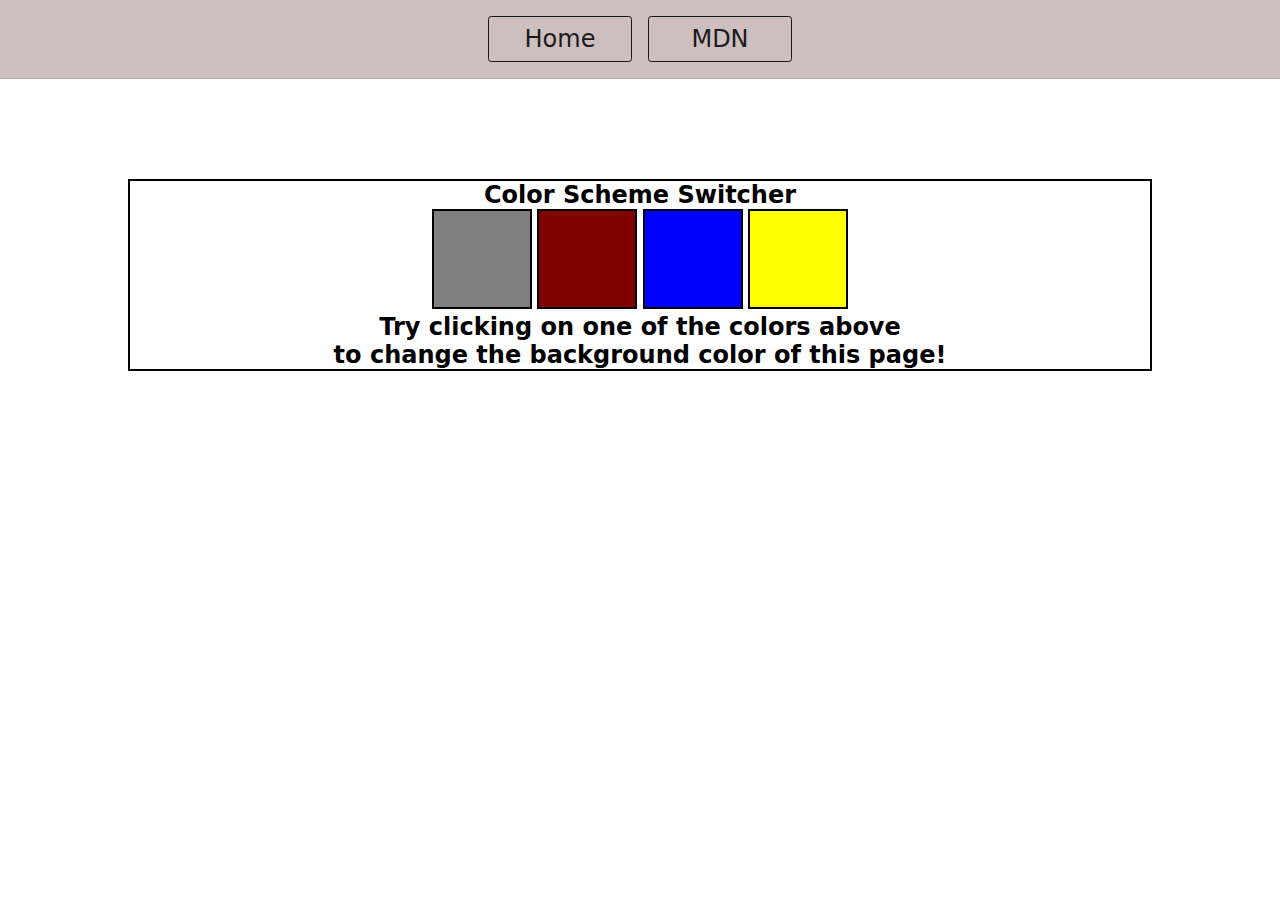
<file: 1-ColorChanger.html/index.html>
<!DOCTYPE html>
<html lang="en">
  <head>
    <meta charset="UTF-8" />
    <meta name="viewport" content="width=device-width, initial-scale=1.0" />
    <meta http-equiv="X-UA-Compatible" content="ie=edge" />
    <link rel="stylesheet" href="style.css" />
    <link rel="stylesheet" href="../styles.css" />
    <title>JavaScript Background Color Switcher</title>
  </head>
  <body>
    <nav>
      <a href="/">Home</a>
      <a target="_blank" href="https://developer.mozilla.org/en-US/docs/Web"
        >MDN</a
      >
    </nav>
    <div class="canvas">
      <h1>Color Scheme Switcher</h1>
      <span class="button" id="grey"></span>
      <span class="button" id="maroon"></span>
      <span class="button" id="blue"></span>
      <span class="button" id="yellow"></span>
      <h2>
        Try clicking on one of the colors above
        <span>to change the background color of this page!</span>
      </h2>
    </div>
    <script src="script.js"></script>
  </body>
</html>
</file>
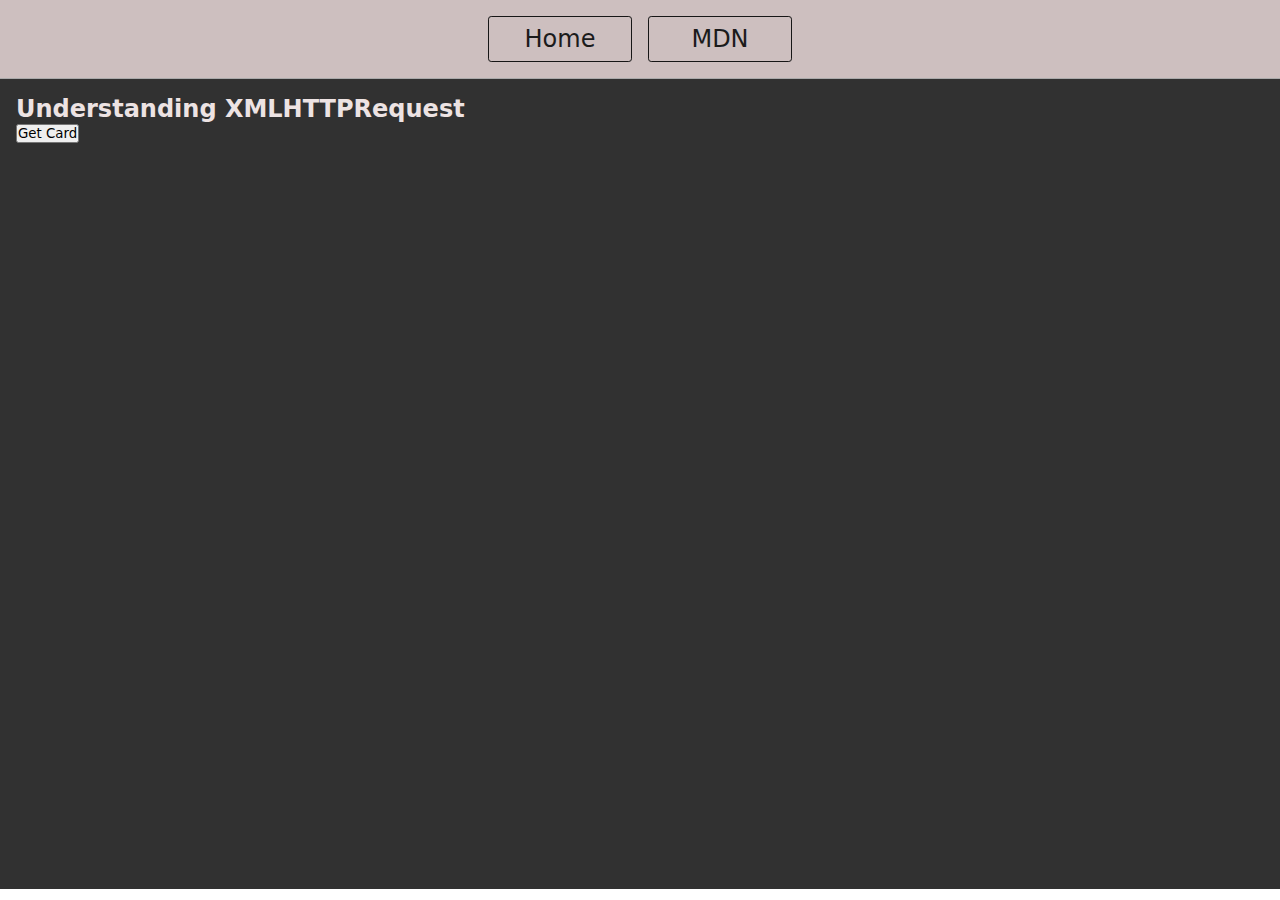
<file: 10-XMLHttpRequest/index.html>
<!DOCTYPE html>
<html lang="en">
  <head>
    <meta charset="UTF-8" />
    <meta name="viewport" content="width=device-width, initial-scale=1.0" />
    <title>XMLHTTPRequest</title>
    <link rel="stylesheet" href="../styles.css" />
    <link rel="stylesheet" href="style.css" />
  </head>
  <body>
    <nav>
      <a href="/">Home</a>
      <a target="_blank" href="https://developer.mozilla.org/en-US/docs/Web"
        >MDN</a
      >
    </nav>
    <main>
      <h1>Understanding XMLHTTPRequest</h1>
      <div id="card">
        <button id="clickme">Get Card</button>
      </div>
    </main>
    <script src="script.js"></script>
  </body>
</html>
</file>
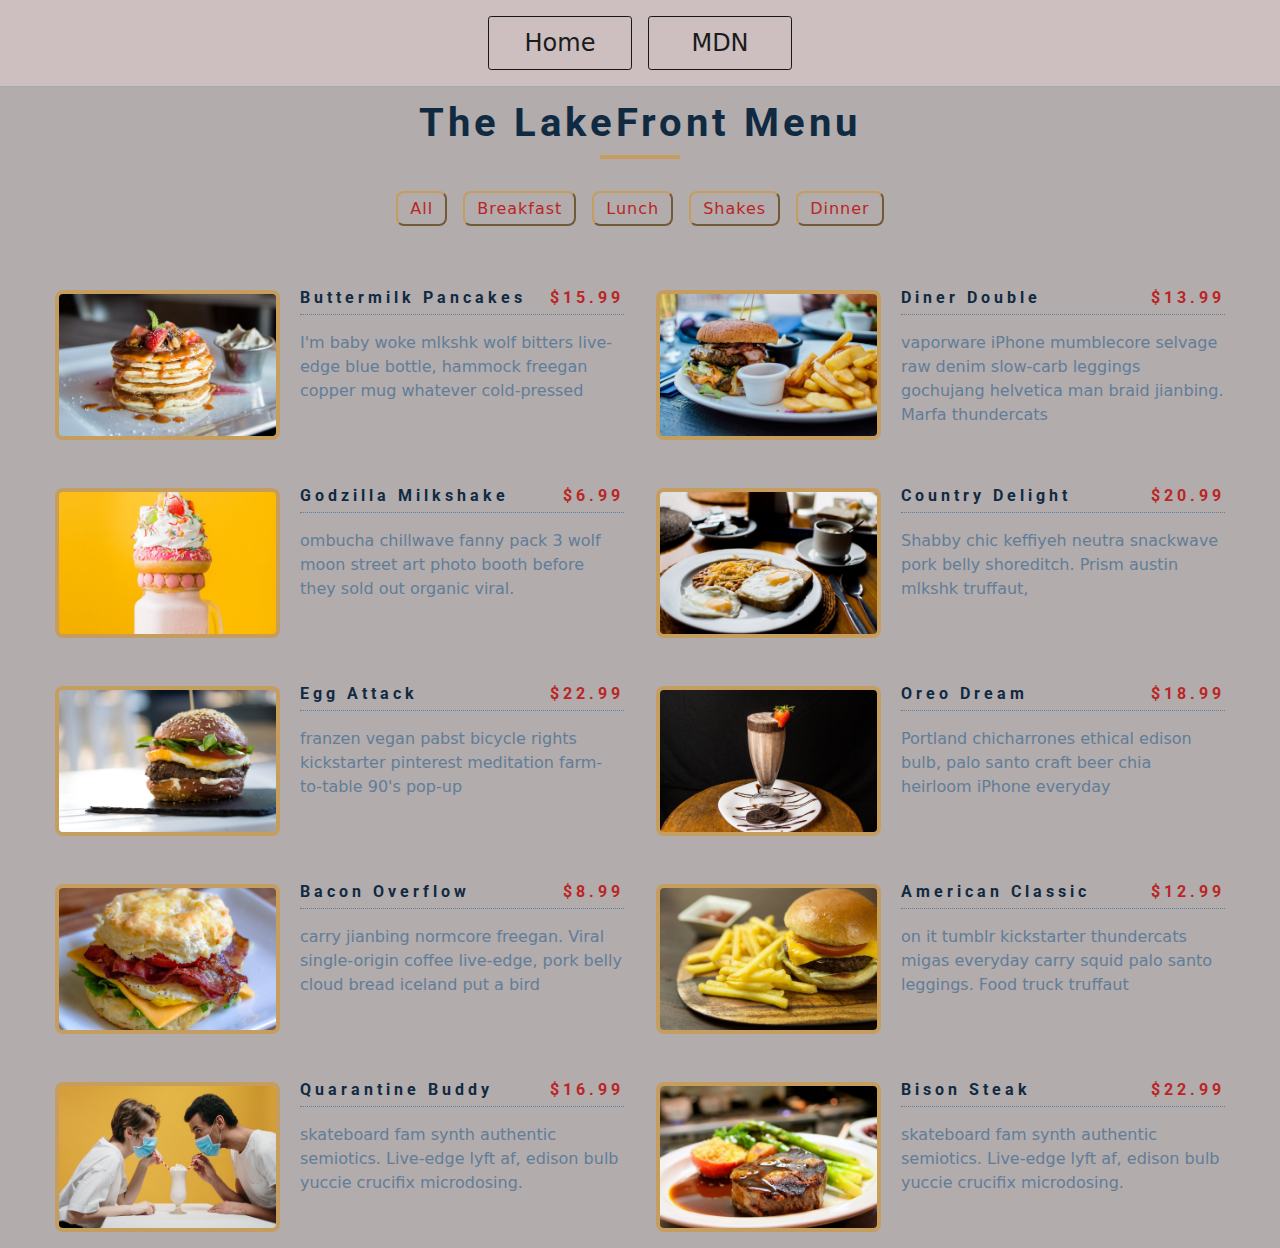
<file: 11-Dine-inMenu/index.html>
<!DOCTYPE html>
<html lang="en">
  <head>
    <meta charset="UTF-8" />
    <meta name="viewport" content="width=device-width, initial-scale=1.0" />
    <title>The LakeFront Menu</title>
    <link rel="stylesheet" href="../styles.css" />
    <link rel="stylesheet" href="style.css" />
  </head>
  <body>
    <nav>
      <a href="/">Home</a>
      <a target="_blank" href="https://developer.mozilla.org/en-US/docs/Web"
        >MDN</a
      >
    </nav>
    <main>
      <section>
        <div class="title">
          <h2>The LakeFront Menu</h2>
          <div class="underline"></div>
        </div>
        <div class="btn-container">
          <!-- <button class="filter-btn" type="button">all</button>
          <button class="filter-btn" type="button">breakfast</button>
          <button class="filter-btn" type="button">lunch</button>
          <button class="filter-btn" type="button">shakes</button> -->
        </div>
        <!-- menu items -->
        <div class="section-center">
          <!-- first item start -->
          <article class="menu-item">
            <img src="./images/menu-item.jpeg" class="photo" alt="menu-item" />
            <div class="item-info">
              <header>
                <h4>ButterMilk pancakes</h4>
                <h4 class="price">11.99</h4>
              </header>
              <p class="item-text">
                Lorem ipsum dolor sit, amet consectetur adipisicing elit. Minus,
                cupiditate?
              </p>
            </div>
          </article>
          <!-- end first item -->
        </div>
      </section>
    </main>
    <script src="script.js"></script>
  </body>
</html>
</file>
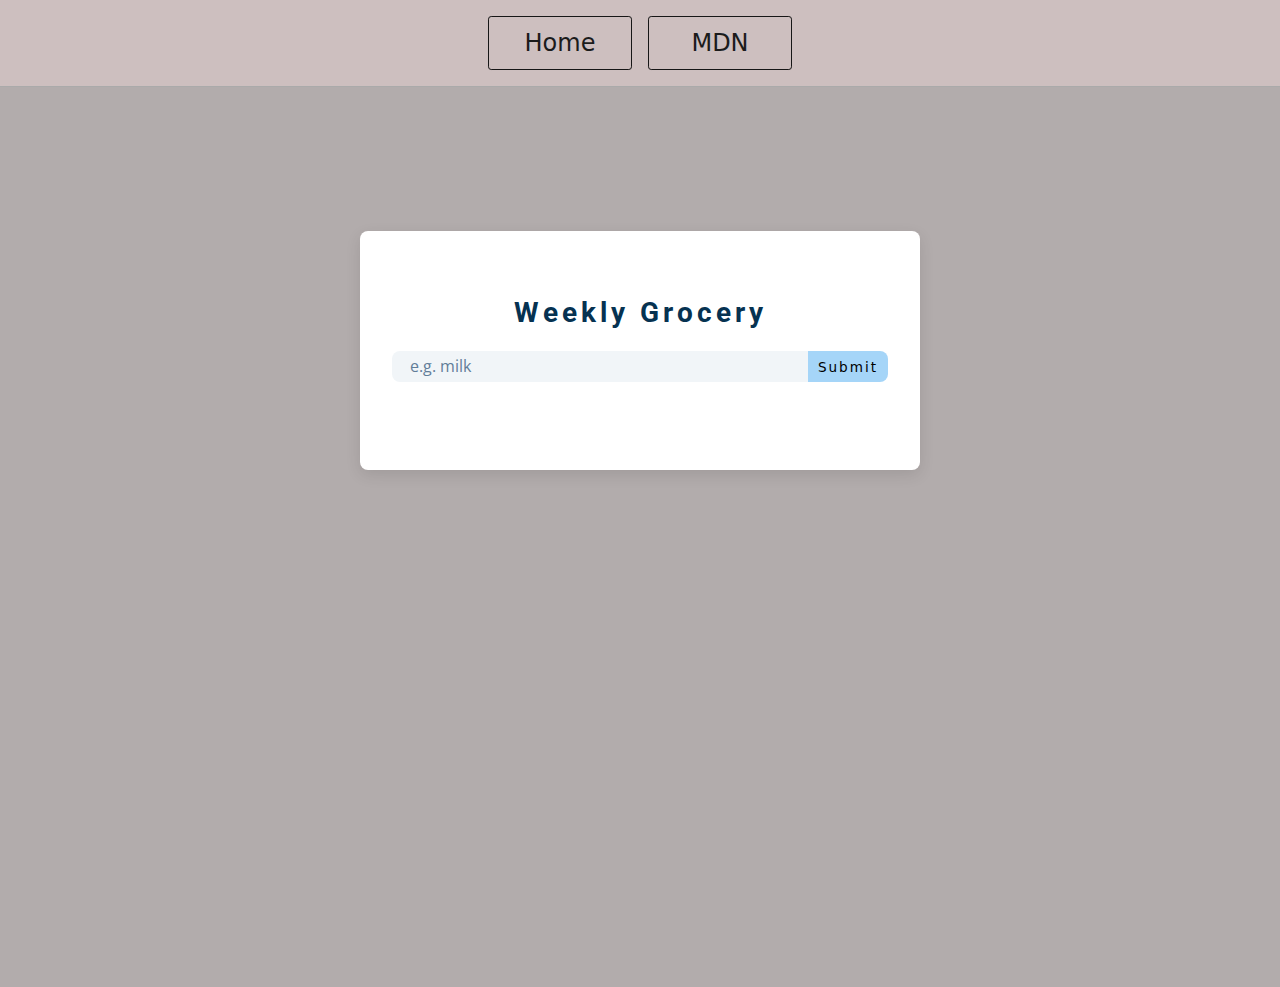
<file: 12-Weekly Family Grocery app/index.html>
<!DOCTYPE html>
<html lang="en">
  <head>
    <meta charset="UTF-8" />
    <meta name="viewport" content="width=device-width, initial-scale=1.0" />
    <title>Family Grocery</title>
    <link
      rel="stylesheet"
      href="https://cdnjs.cloudflare.com/ajax/libs/font-awesome/6.5.1/css/all.min.css"
      integrity="sha512-DTOQO9RWCH3ppGqcWaEA1BIZOC6xxalwEsw9c2QQeAIftl+Vegovlnee1c9QX4TctnWMn13TZye+giMm8e2LwA=="
      crossorigin="anonymous"
      referrerpolicy="no-referrer"
    />
    <link rel="stylesheet" href="../styles.css" />
    <link rel="stylesheet" href="style.css" />
  </head>
  <body>
    <nav>
      <a href="/">Home</a>
      <a target="_blank" href="https://developer.mozilla.org/en-US/docs/Web"
        >MDN</a
      >
    </nav>
    <main>
      <section class="section-center">
        <!-- form -->
        <form class="grocery-form">
          <p class="alert"></p>
          <h3>Weekly Grocery</h3>
          <div class="form-control">
            <input type="text" name="" id="grocery" placeholder="e.g. milk" />
            <button type="submit" class="submit-btn">submit</button>
          </div>
        </form>
        <!-- list -->
        <div class="grocery-container">
          <div class="grocery-list"></div>
          <button class="clear-btn">clear items</button>
        </div>
      </section>
    </main>

    <script src="./script.js"></script>
  </body>
</html>
</file>
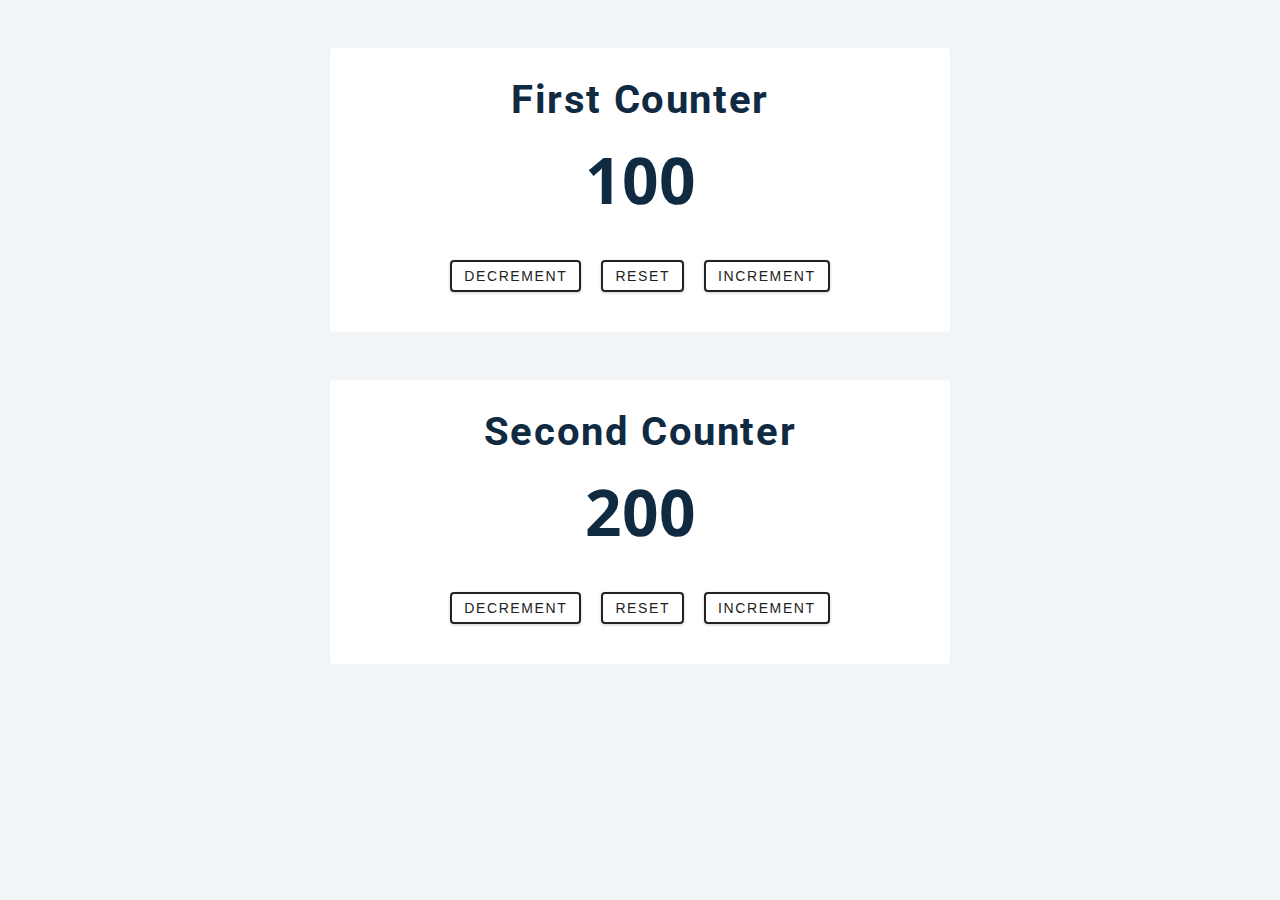
<file: 13-Prototypes and Classes/index.html>
<!DOCTYPE html>
<html lang="en">
  <head>
    <meta charset="UTF-8" />
    <meta name="viewport" content="width=device-width, initial-scale=1.0" />
    <title>Counter</title>
    <link rel="stylesheet" href="style.css" />
  </head>
  <body>
    <!-- first counter -->
    <div class="container first-counter">
      <h2>first counter</h2>
      <span class="value">0</span>
      <div class="button-container">
        <button class="btn decrement">decrement</button>
        <button class="btn reset">reset</button>
        <button class="btn increment">increment</button>
      </div>
    </div>
    <!-- second counter -->
    <div class="container second-counter">
      <h2>second counter</h2>
      <span class="value">0</span>
      <div class="button-container">
        <button class="btn decrement">decrement</button>
        <button class="btn reset">reset</button>
        <button class="btn increment">increment</button>
      </div>
    </div>
    <script src="script.js"></script>
  </body>
</html>
</file>
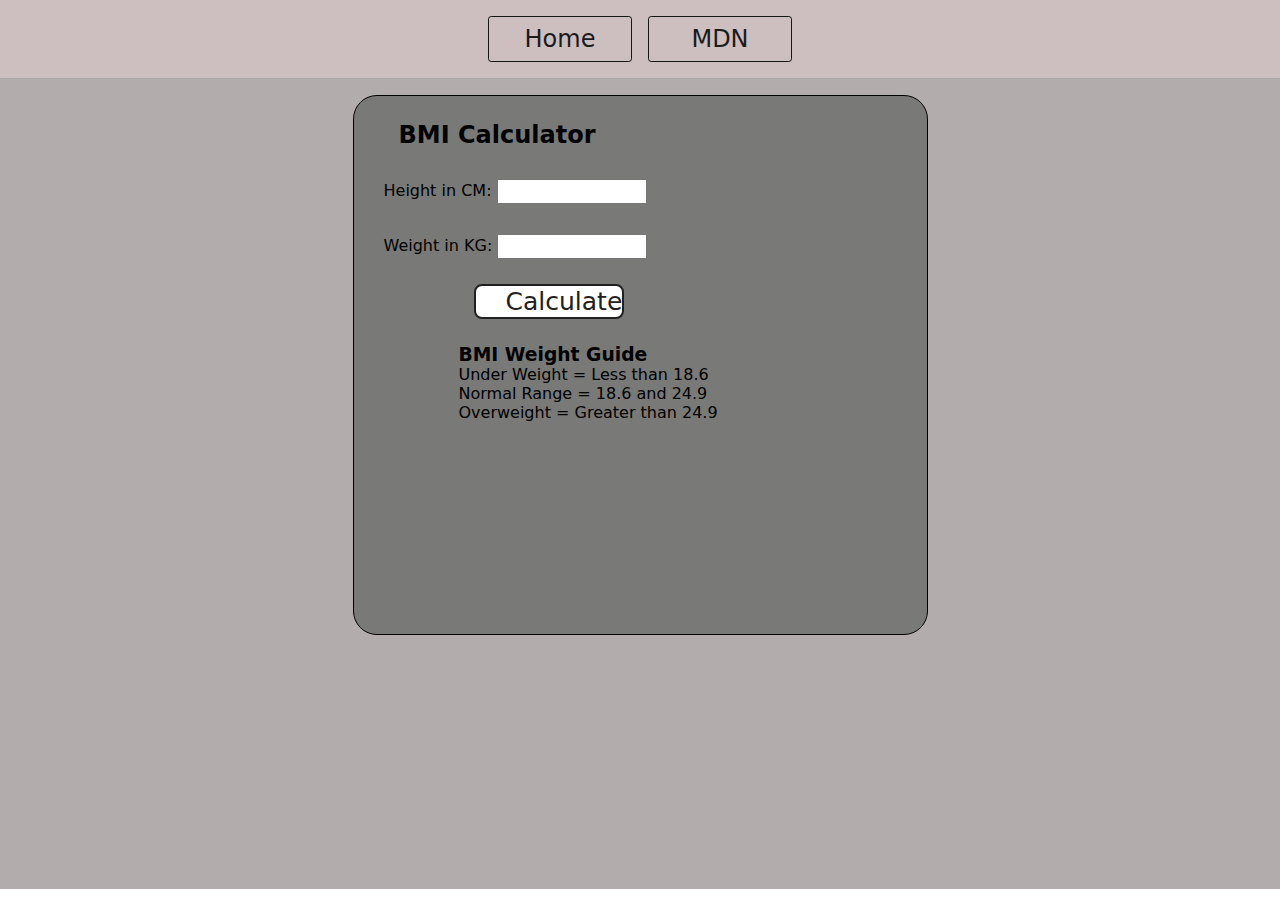
<file: 2-BMICalculator/index.html>
<!DOCTYPE html>
<html lang="en">
  <head>
    <meta charset="UTF-8" />
    <meta name="viewport" content="width=device-width, initial-scale=1.0" />
    <title>BMICalculator</title>
    <link rel="stylesheet" href="style.css" />
    <link rel="stylesheet" href="../styles.css" />
  </head>
  <body>
    <nav>
      <a href="/">Home</a>
      <a target="_blank" href="https://developer.mozilla.org/en-US/docs/Web"
        >MDN</a
      >
    </nav>
    <main>
      <div class="container">
        <h1>BMI Calculator</h1>
        <form>
          <p><label>Height in CM: </label><input type="text" id="height" /></p>
          <p><label>Weight in KG: </label><input type="text" id="weight" /></p>
          <button>Calculate</button>
          <div id="results"></div>
          <div id="weight-guide">
            <h3>BMI Weight Guide</h3>
            <p>Under Weight = Less than 18.6</p>
            <p>Normal Range = 18.6 and 24.9</p>
            <p>Overweight = Greater than 24.9</p>
          </div>
        </form>
      </div>
    </main>
    <script src="script.js"></script>
  </body>
</html>
</file>
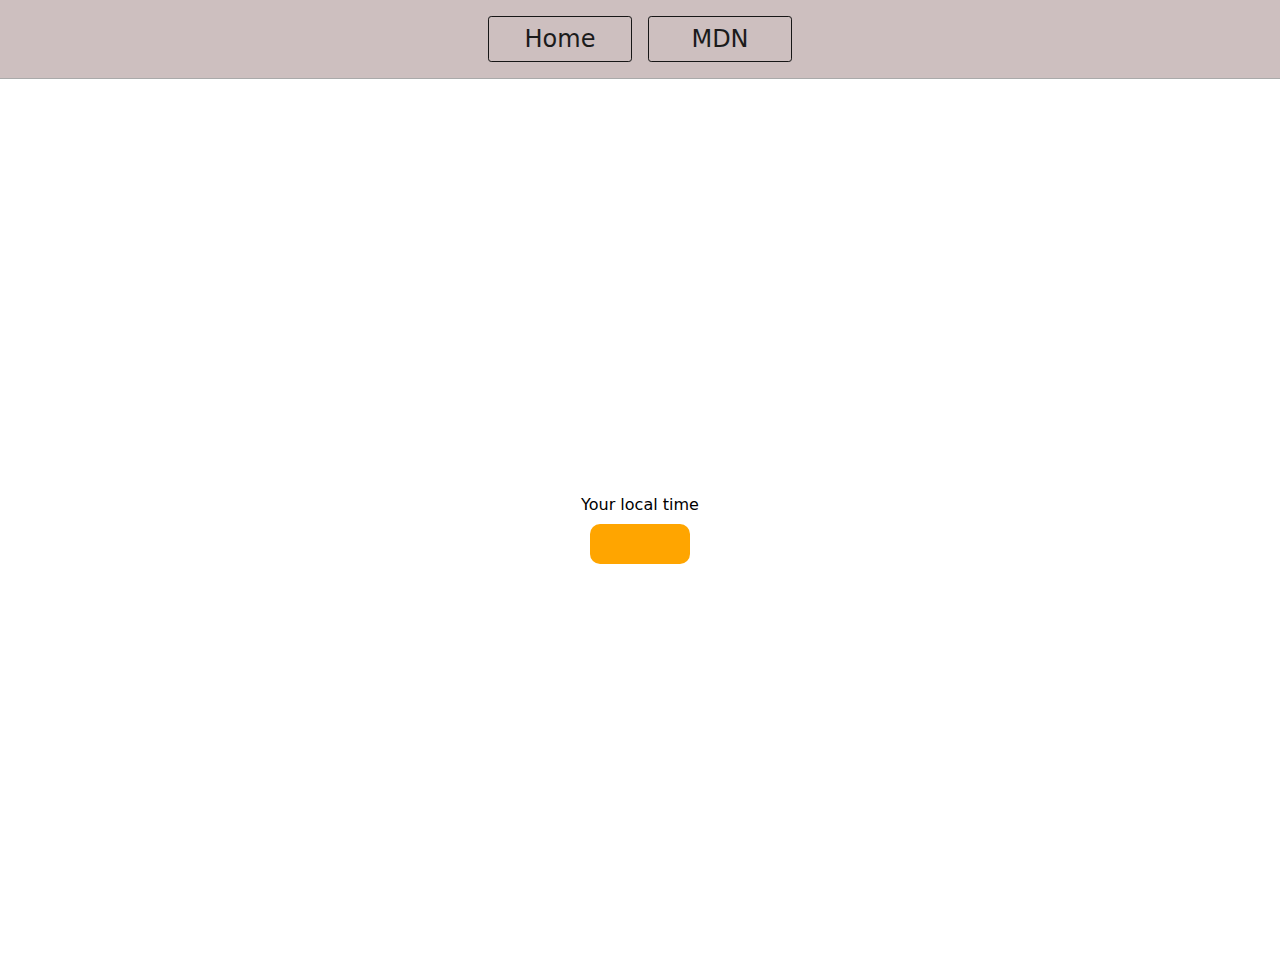
<file: 3-DigitalClock/index.html>
<!DOCTYPE html>
<html lang="en">
  <head>
    <meta charset="UTF-8" />
    <meta name="viewport" content="width=device-width, initial-scale=1.0" />
    <meta http-equiv="X-UA-Compatible" content="ie=edge" />
    <link rel="stylesheet" href="style.css" />
    <link rel="stylesheet" href="../styles.css" />
    <title>Digital Clock</title>
  </head>
  <body>
    <nav>
      <a href="/">Home</a>
      <a target="_blank" href="https://developer.mozilla.org/en-US/docs/Web"
        >MDN</a
      >
    </nav>
    <div class="center">
      <div id="banner"><span>Your local time</span></div>
      <div id="clock"></div>
    </div>
    <script src="script.js"></script>
  </body>
</html>
</file>
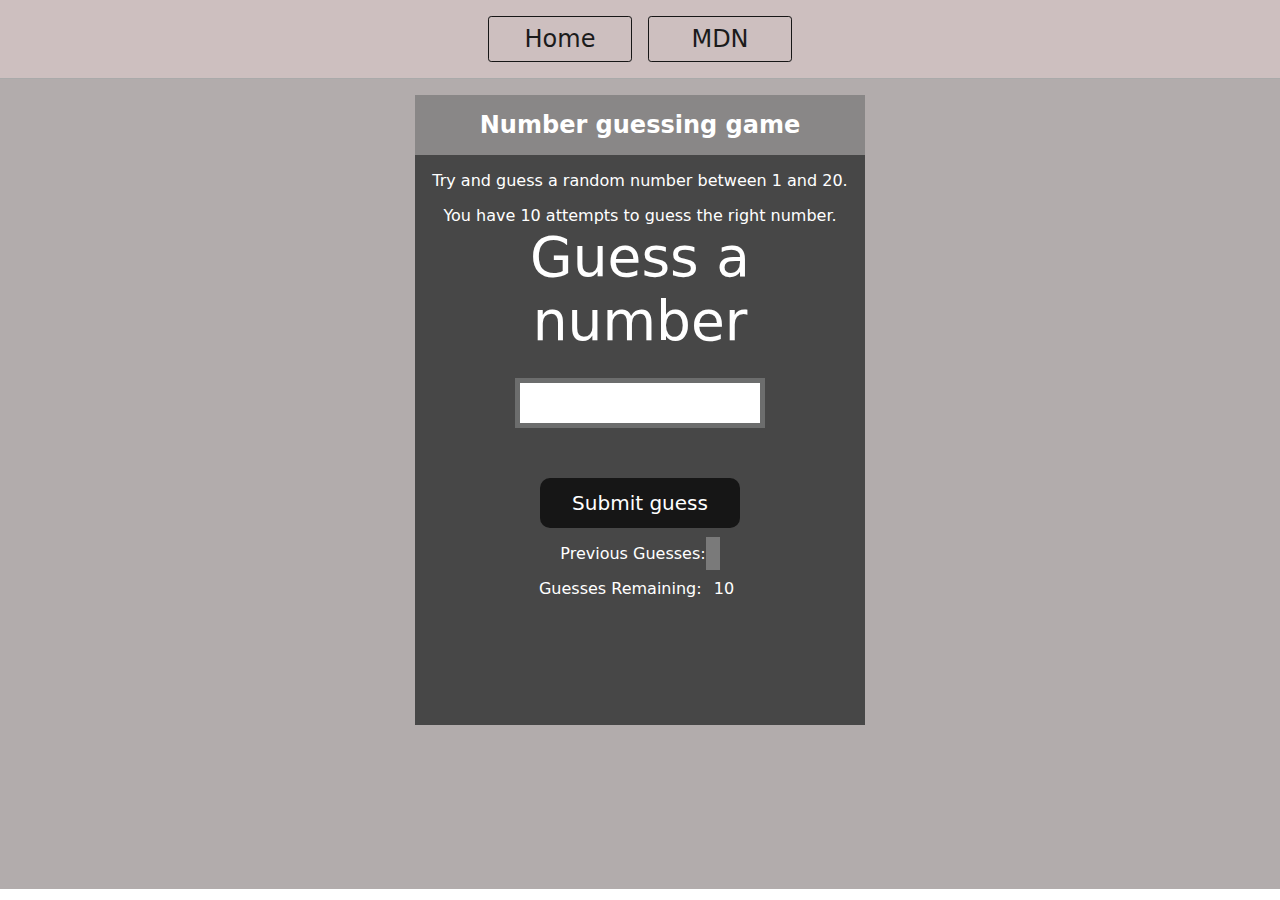
<file: 4-GuessTheNumber/index.html>
<!DOCTYPE html>
<html lang="en">
  <head>
    <meta charset="UTF-8" />
    <meta name="viewport" content="width=device-width, initial-scale=1.0" />
    <link rel="stylesheet" href="style.css" />
    <link rel="stylesheet" href="../styles.css" />
    <title>Guess Number</title>
  </head>
  <body>
    <nav>
      <a href="/">Home</a>
      <a target="_blank" href="https://developer.mozilla.org/en-US/docs/Web"
        >MDN</a
      >
    </nav>
    <main>
      <div id="wrapper">
        <h1>Number guessing game</h1>
        <p>Try and guess a random number between 1 and 20.</p>
        <p>You have 10 attempts to guess the right number.</p>

        <form class="form">
          <label for="guessField" id="guess">Guess a number</label>
          <input type="text" id="guessField" class="guessField" />
          <input
            type="submit"
            id="subt"
            value="Submit guess"
            class="guessSubmit"
          />
        </form>

        <div class="resultParas">
          <p>Previous Guesses: <span class="guesses"></span></p>
          <p>Guesses Remaining: <span class="lastResult">10</span></p>
          <p class="lowOrHi"></p>
        </div>
      </div>
    </main>
    <script src="script.js"></script>
  </body>
</html>
</file>
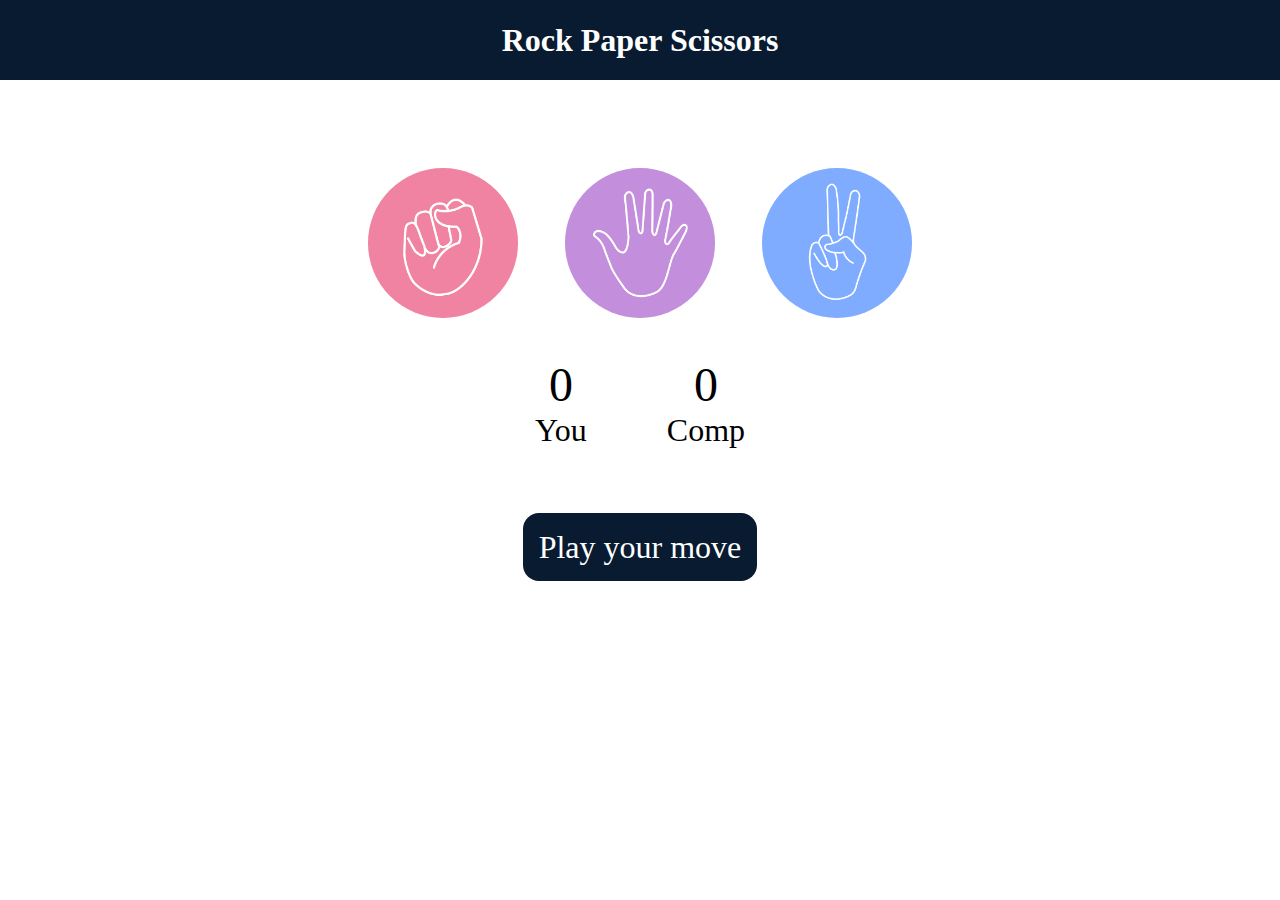
<file: 5-RockPaperScissor/index.html>
<!DOCTYPE html>
<html lang="en">
  <head>
    <meta charset="UTF-8" />
    <meta name="viewport" content="width=device-width, initial-scale=1.0" />
    <link rel="stylesheet" href="./style.css" />
    <title>Rock Paper Scissors</title>
  </head>
  <body>
    <main>
      <h1>Rock Paper Scissors</h1>
      <div class="choices">
        <div class="choice" id="rock">
          <img src="./images/rock.png" />
        </div>
        <div class="choice" id="paper">
          <img src="./images/paper.png" />
        </div>
        <div class="choice" id="scissors">
          <img src="./images/scissors.png" />
        </div>
      </div>
      <div class="score-board">
        <div class="score">
          <p id="user-score">0</p>
          <p>You</p>
        </div>
        <div class="score">
          <p id="comp-score">0</p>
          <p>Comp</p>
        </div>
      </div>

      <div class="msg-container">
        <p id="msg">Play your move</p>
      </div>
    </main>
    <script src="./app.js"></script>
  </body>
</html>
</file>
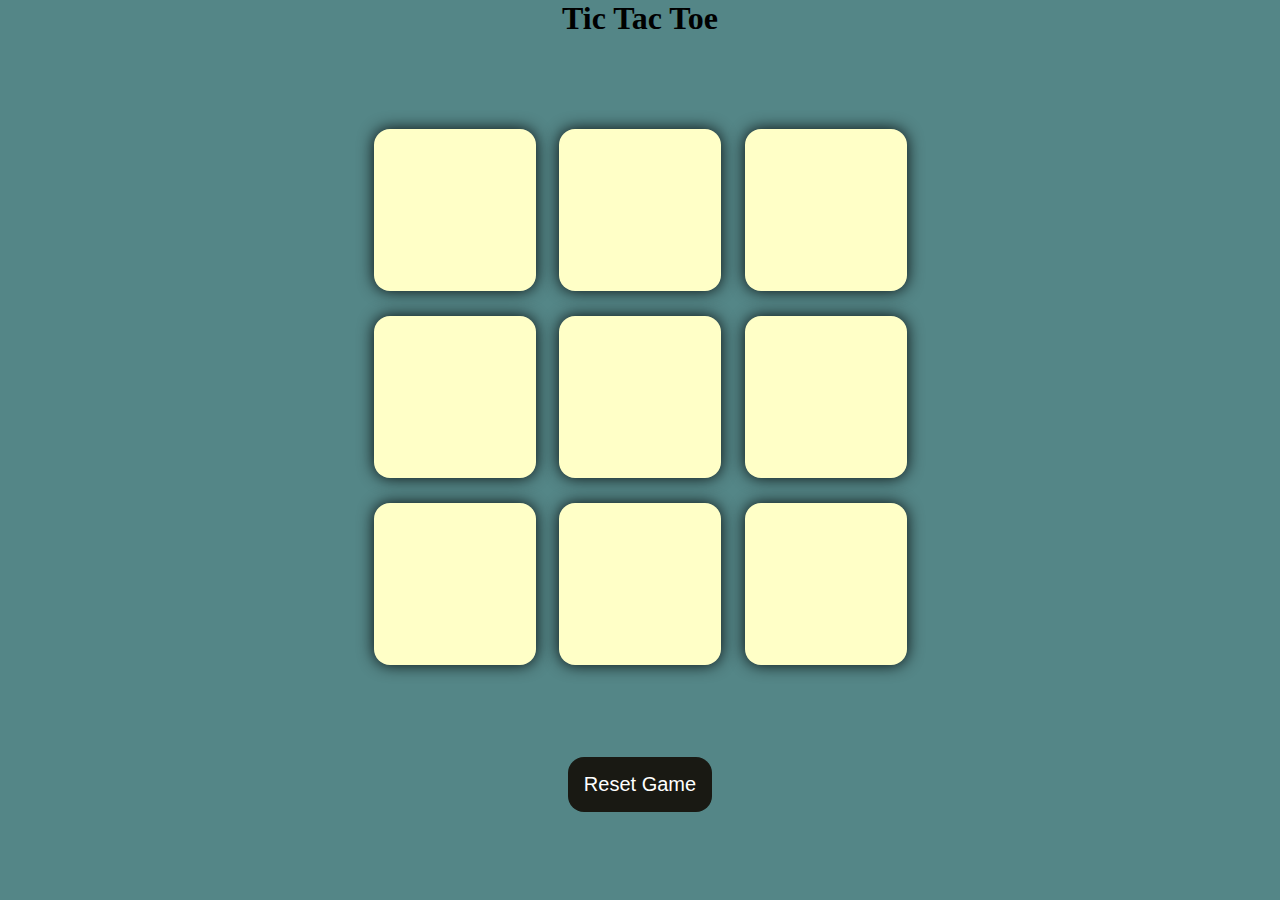
<file: 6-TicTacToe/index.html>
<!DOCTYPE html>
<html lang="en">
  <head>
    <meta charset="UTF-8" />
    <meta name="viewport" content="width=device-width, initial-scale=1.0" />
    <title>Tic Tac Toe</title>
    <link rel="stylesheet" href="./style.css" />
  </head>
  <body>
    <main>
      <h1>Tic Tac Toe</h1>
      <div class="message-container hide">
        <p id="message">Winner</p>
        <button class="new-btn">New Game</button>
      </div>
      <div class="container">
        <div class="game">
          <button class="box"></button>
          <button class="box"></button>
          <button class="box"></button>
          <button class="box"></button>
          <button class="box"></button>
          <button class="box"></button>
          <button class="box"></button>
          <button class="box"></button>
          <button class="box"></button>
        </div>
      </div>
      <button class="reset-btn">Reset Game</button>
    </main>
    <script src="./app.js"></script>
  </body>
</html>
</file>
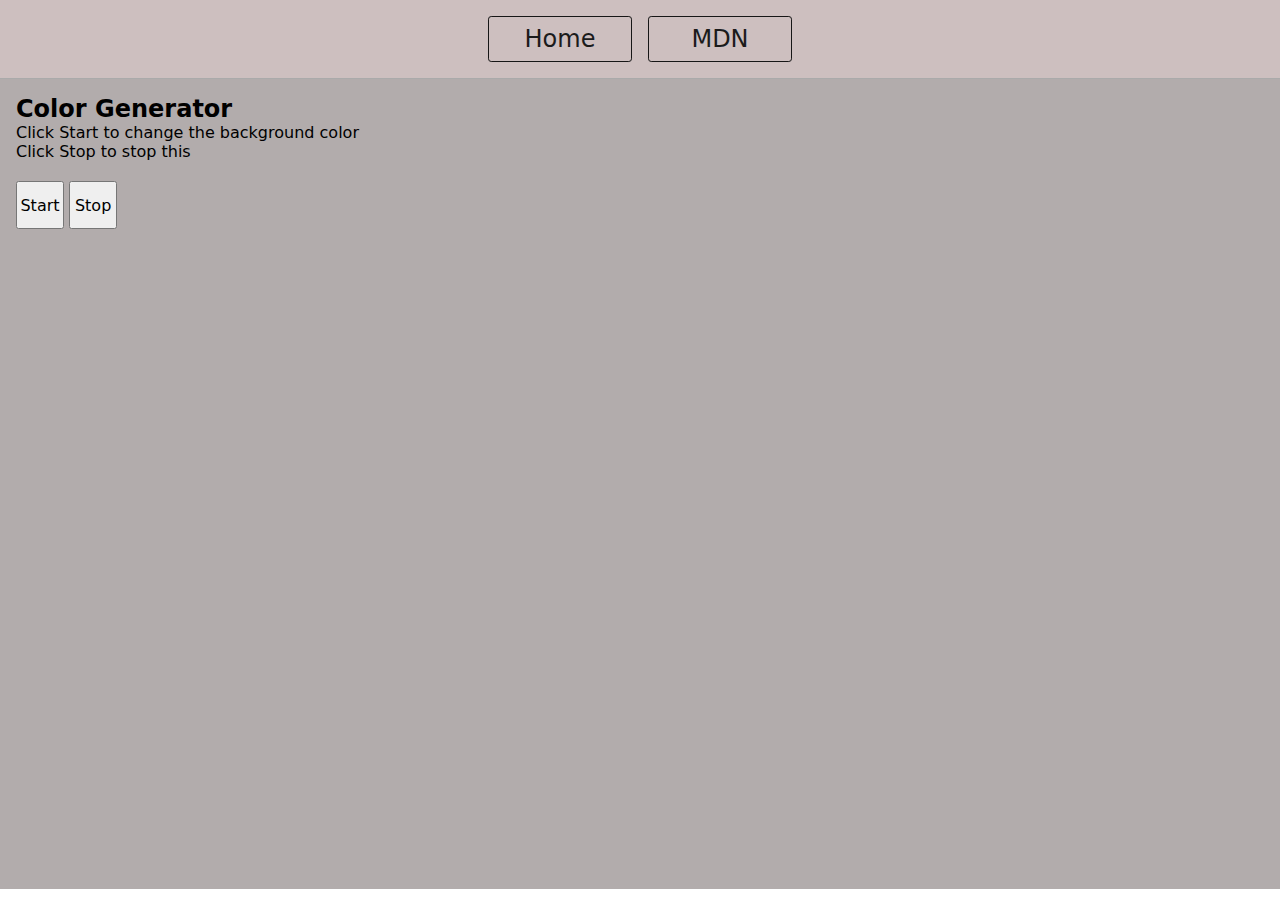
<file: 8-UnlimitedColorGenerator/index.html>
<!DOCTYPE html>
<html lang="en">
  <head>
    <meta charset="UTF-8" />
    <meta name="viewport" content="width=device-width, initial-scale=1.0" />
    <title>Unlimited Colors</title>
    <link rel="stylesheet" href="style.css" />
    <link rel="stylesheet" href="../styles.css" />
    <title>Guess Number</title>
  </head>
  <body>
    <nav>
      <a href="/">Home</a>
      <a target="_blank" href="https://developer.mozilla.org/en-US/docs/Web"
        >MDN</a
      >
    </nav>
    <main>
      <h1>Color Generator</h1>
      <p>Click Start to change the background color</p>
      <p>Click Stop to stop this</p>
      <div class="buttons">
        <button id="start">Start</button>
        <button id="stop">Stop</button>
        <div class="color"></div>
      </div>
    </main>
    <script src="script.js"></script>
  </body>
</html>
</file>
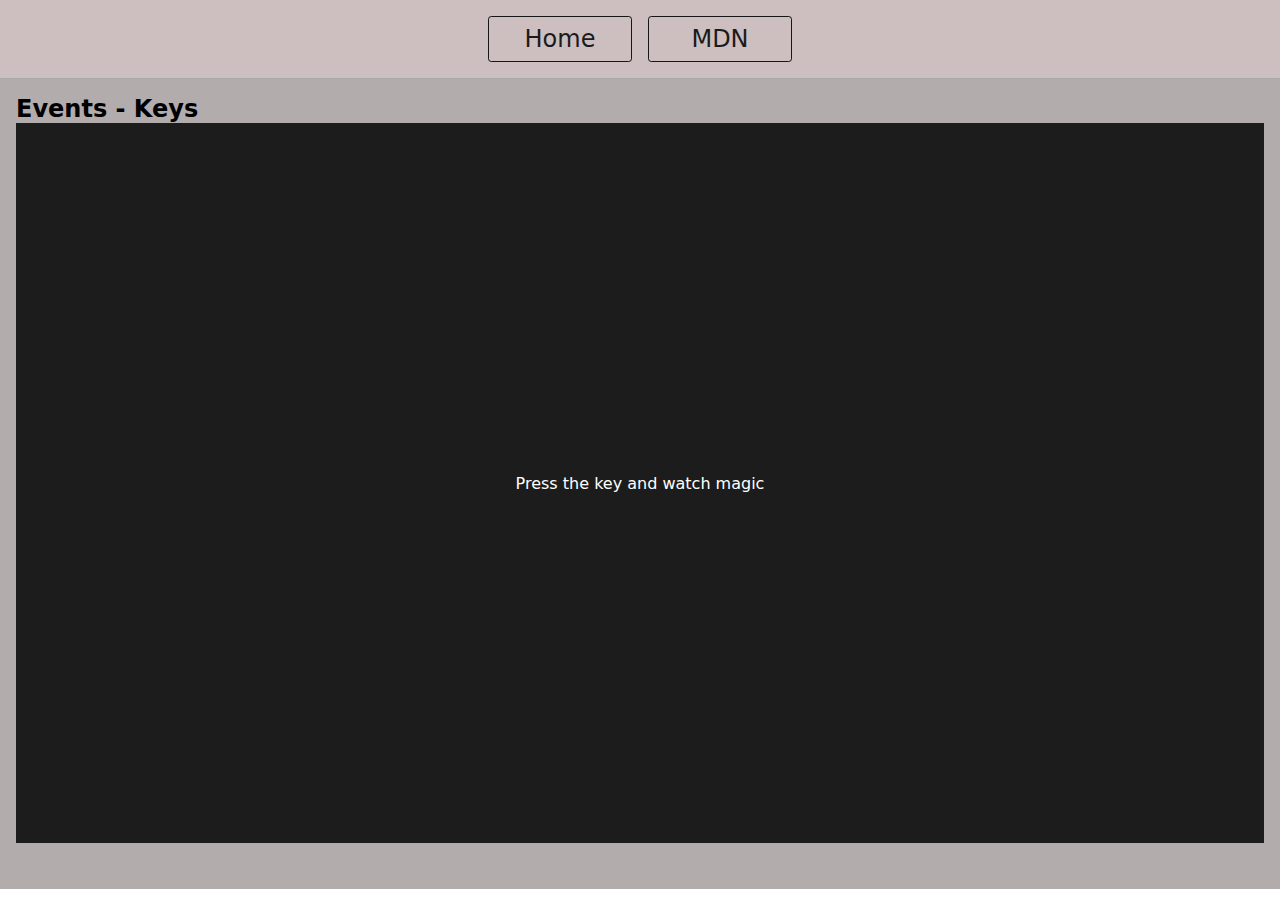
<file: 9-KeyEvents/index.html>
<!DOCTYPE html>
<html lang="en">
  <head>
    <meta charset="UTF-8" />
    <meta name="viewport" content="width=device-width, initial-scale=1.0" />
    <title>Keyboard</title>
    <link rel="stylesheet" href="../styles.css" />
    <link rel="stylesheet" href="style.css" />
  </head>
  <body>
    <nav>
      <a href="/">Home</a>
      <a target="_blank" href="https://developer.mozilla.org/en-US/docs/Web"
        >MDN</a
      >
    </nav>
    <main>
      <h1>Events - Keys</h1>
      <div class="project">
        <div id="insert">
          <div class="key">Press the key and watch magic</div>
        </div>
      </div>
    </main>
    <script src="script.js"></script>
  </body>
</html>
</file>
<file: 1-ColorChanger.html/style.css>
* {
  margin: 0;
  padding: 0;
}

span {
  display: block;
}
.canvas {
  margin: 100px auto 100px;
  width: 80%;
  text-align: center;
  border: solid black 2px;
}

.button {
  width: 100px;
  height: 100px;
  border: solid black 2px;
  display: inline-block;
}

#grey {
  background: grey;
}

#maroon {
  background: maroon;
}
#blue {
  background: blue;
}
#yellow {
  background: yellow;
}
</file>
<file: styles.css>
* {
  margin: 0;
  padding: 0;
  box-sizing: border-box;
  font-family: system-ui, sans-serif;
}
body {
  color: black;
  background-color: white;
}
nav {
  display: flex;
  justify-content: center;
  gap: 1rem;
  padding: 1rem 0;
  border-bottom: solid 1px #aaa;
  background-color: #cdbfbf;
}

nav a {
  text-decoration: none;
  font-size: 1.5rem;
  min-width: 9rem;
  padding: 0.5rem;
  border-radius: 0.2rem;
  text-align: center;
  border: solid 1px rgb(22, 22, 22);
  color: #1b1b1b;
}
main {
  padding: 1rem;
  background-color: #b2acac;
}

h1 {
  font-weight: bold;
  font-size: 1.5rem;
}

.projects {
  display: flex;
  flex-direction: column;
}

.project-link {
  background-color: rgb(222, 232, 237);
  color: #1b1b1b;
  text-decoration: none;
  border: 2px solid #212121;
  border-radius: 0.5rem;
  padding: 1rem;
  margin: 5px 0 0 0;
}
</file>
<file: 10-XMLHttpRequest/style.css>
main {
  height: 90vh;
  background-color: #313131;
  color: rgb(237, 227, 227);
}
</file>
<file: 11-Dine-inMenu/style.css>
/*
=============== 
Fonts
===============
*/
@import url("https://fonts.googleapis.com/css?family=Open+Sans|Roboto:400,700&display=swap");

/*
=============== 
Variables
===============
*/

:root {
  /* dark shades of primary color*/
  --clr-primary-1: hsl(205, 86%, 17%);
  --clr-primary-2: hsl(205, 77%, 27%);
  --clr-primary-3: hsl(205, 72%, 37%);
  --clr-primary-4: hsl(205, 63%, 48%);
  /* primary/main color */
  --clr-primary-5: #49a6e9;
  /* lighter shades of primary color */
  --clr-primary-6: hsl(205, 89%, 70%);
  --clr-primary-7: hsl(205, 90%, 76%);
  --clr-primary-8: hsl(205, 86%, 81%);
  --clr-primary-9: hsl(205, 90%, 88%);
  --clr-primary-10: hsl(205, 100%, 96%);
  /* darkest grey - used for headings */
  --clr-grey-1: hsl(209, 61%, 16%);
  --clr-grey-2: hsl(211, 39%, 23%);
  --clr-grey-3: hsl(209, 34%, 30%);
  --clr-grey-4: hsl(209, 28%, 39%);
  /* grey used for paragraphs */
  --clr-grey-5: hsl(210, 22%, 49%);
  --clr-grey-6: hsl(209, 23%, 60%);
  --clr-grey-7: hsl(211, 27%, 70%);
  --clr-grey-8: hsl(210, 31%, 80%);
  --clr-grey-9: hsl(212, 33%, 89%);
  --clr-grey-10: hsl(210, 36%, 96%);
  --clr-white: #fff;
  --clr-red-dark: hsl(360, 67%, 44%);
  --clr-red-light: hsl(360, 71%, 66%);
  --clr-green-dark: hsl(125, 67%, 44%);
  --clr-green-light: hsl(125, 71%, 66%);
  --clr-gold: #c59d5f;
  --clr-black: #222;
  --ff-primary: "Roboto", sans-serif;
  --ff-secondary: "Open Sans", sans-serif;
  --transition: all 0.3s linear;
  --spacing: 0.25rem;
  --radius: 0.5rem;
  --light-shadow: 0 5px 15px rgba(0, 0, 0, 0.1);
  --dark-shadow: 0 5px 15px rgba(0, 0, 0, 0.2);
  --max-width: 1170px;
  --fixed-width: 620px;
}
/*
=============== 
Global Styles
===============
*/

*,
::after,
::before {
  margin: 0;
  padding: 0;
  box-sizing: border-box;
}
body {
  font-family: var(--ff-secondary);
  background: var(--clr-grey-10);
  color: var(--clr-grey-1);
  line-height: 1.5;
  font-size: 0.875rem;
}
ul {
  list-style-type: none;
}
a {
  text-decoration: none;
}
img:not(.logo) {
  width: 100%;
}
img {
  display: block;
}

h1,
h2,
h3,
h4 {
  letter-spacing: var(--spacing);
  text-transform: capitalize;
  line-height: 1.25;
  margin-bottom: 0.75rem;
  font-family: var(--ff-primary);
}
h1 {
  font-size: 3rem;
}
h2 {
  font-size: 2rem;
}
h3 {
  font-size: 1.25rem;
}
h4 {
  font-size: 0.875rem;
}
p {
  margin-bottom: 1.25rem;
  color: var(--clr-grey-5);
}
@media screen and (min-width: 800px) {
  h1 {
    font-size: 4rem;
  }
  h2 {
    font-size: 2.5rem;
  }
  h3 {
    font-size: 1.75rem;
  }
  h4 {
    font-size: 1rem;
  }
  body {
    font-size: 1rem;
  }
  h1,
  h2,
  h3,
  h4 {
    line-height: 1;
  }
}
/*  global classes */

.btn {
  text-transform: uppercase;
  background: transparent;
  color: var(--clr-black);
  padding: 0.375rem 0.75rem;
  letter-spacing: var(--spacing);
  display: inline-block;
  transition: var(--transition);
  font-size: 0.875rem;
  border: 2px solid var(--clr-black);
  cursor: pointer;
  box-shadow: 0 1px 3px rgba(0, 0, 0, 0.2);
  border-radius: var(--radius);
}
.btn:hover {
  color: var(--clr-white);
  background: var(--clr-black);
}
/* section */
.section {
  padding: 5rem 0;
}

main {
  min-height: 100vh;
  display: grid;
  /* place-items: center; */
}
/*
=============== 
Menu
===============
*/

.menu {
  padding: 5rem 0;
}
.title {
  text-align: center;
  margin-bottom: 2rem;
}
.underline {
  width: 5rem;
  height: 0.25rem;
  background: var(--clr-gold);
  margin-left: auto;
  margin-right: auto;
}
.btn-container {
  margin-bottom: 4rem;
  display: flex;
  justify-content: center;
}
.filter-btn {
  background: transparent;
  border-color: var(--clr-gold);
  font-size: 1rem;
  text-transform: capitalize;
  margin: 0 0.5rem;
  letter-spacing: 1px;
  border-radius: var(--radius);
  padding: 0.375rem 0.75rem;
  color: var(--clr-red-dark);
  cursor: pointer;
  transition: var(--transition);
}
.filter-btn:hover {
  background: var(--clr-gold);
  color: var(--clr-white);
}
.section-center {
  width: 90vw;
  margin: 0 auto;
  max-width: 1170px;
  display: grid;
  gap: 3rem 2rem;
  justify-items: center;
}
.menu-item {
  display: grid;
  gap: 1rem 2rem;
  max-width: 25rem;
}
.photo {
  object-fit: cover;
  height: 200px;
  border: 0.25rem solid var(--clr-gold);
  border-radius: var(--radius);
}
.item-info header {
  display: flex;
  justify-content: space-between;
  border-bottom: 0.5px dotted var(--clr-grey-5);
}
.item-info h4 {
  margin-bottom: 0.5rem;
}
.price {
  color: var(--clr-red-dark);
}
.item-text {
  margin-bottom: 0;
  padding-top: 1rem;
}

@media screen and (min-width: 768px) {
  .menu-item {
    grid-template-columns: 225px 1fr;
    gap: 0 1.25rem;
    max-width: 40rem;
  }
  .photo {
    height: 175px;
  }
}
@media screen and (min-width: 1200px) {
  .section-center {
    width: 95vw;
    grid-template-columns: 1fr 1fr;
  }
  .photo {
    height: 150px;
  }
}
</file>
<file: 12-Weekly Family Grocery app/style.css>
/*
=============== 
Fonts
===============
*/
@import url("https://fonts.googleapis.com/css?family=Open+Sans|Roboto:400,700&display=swap");

/*
=============== 
Variables
===============
*/

:root {
  /* dark shades of primary color*/
  --clr-primary-1: hsl(205, 86%, 17%);
  --clr-primary-2: hsl(205, 77%, 27%);
  --clr-primary-3: hsl(205, 72%, 37%);
  --clr-primary-4: hsl(205, 63%, 48%);
  /* primary/main color */
  --clr-primary-5: #49a6e9;
  /* lighter shades of primary color */
  --clr-primary-6: hsl(205, 89%, 70%);
  --clr-primary-7: hsl(205, 90%, 76%);
  --clr-primary-8: hsl(205, 86%, 81%);
  --clr-primary-9: hsl(205, 90%, 88%);
  --clr-primary-10: hsl(205, 100%, 96%);
  /* darkest grey - used for headings */
  --clr-grey-1: hsl(209, 61%, 16%);
  --clr-grey-2: hsl(211, 39%, 23%);
  --clr-grey-3: hsl(209, 34%, 30%);
  --clr-grey-4: hsl(209, 28%, 39%);
  /* grey used for paragraphs */
  --clr-grey-5: hsl(210, 22%, 49%);
  --clr-grey-6: hsl(209, 23%, 60%);
  --clr-grey-7: hsl(211, 27%, 70%);
  --clr-grey-8: hsl(210, 31%, 80%);
  --clr-grey-9: hsl(212, 33%, 89%);
  --clr-grey-10: hsl(210, 36%, 96%);
  --clr-white: #fff;
  --clr-red-dark: hsl(360, 67%, 44%);
  --clr-red-light: hsl(360, 71%, 66%);
  --clr-green-dark: hsl(125, 67%, 44%);
  --clr-green-light: hsl(125, 71%, 66%);
  --clr-black: #222;
  --ff-primary: "Roboto", sans-serif;
  --ff-secondary: "Open Sans", sans-serif;
  --transition: all 0.3s linear;
  --spacing: 0.25rem;
  --radius: 0.5rem;
  --light-shadow: 0 5px 15px rgba(0, 0, 0, 0.1);
  --dark-shadow: 0 5px 15px rgba(0, 0, 0, 0.2);
  --max-width: 1170px;
  --fixed-width: 620px;
}
/*
=============== 
Global Styles
===============
*/

*,
::after,
::before {
  margin: 0;
  padding: 0;
  box-sizing: border-box;
}
body {
  font-family: var(--ff-secondary);
  background: var(--clr-grey-10);
  color: var(--clr-grey-1);
  line-height: 1.5;
  font-size: 0.875rem;
}

main {
  min-height: 100vh;
}
ul {
  list-style-type: none;
}
a {
  text-decoration: none;
}
img:not(.logo) {
  width: 100%;
}
img {
  display: block;
}

h1,
h2,
h3,
h4 {
  letter-spacing: var(--spacing);
  text-transform: capitalize;
  line-height: 1.25;
  margin-bottom: 0.75rem;
  font-family: var(--ff-primary);
}
h1 {
  font-size: 3rem;
}
h2 {
  font-size: 2rem;
}
h3 {
  font-size: 1.25rem;
}
h4 {
  font-size: 0.875rem;
}
p {
  margin-bottom: 1.25rem;
  color: var(--clr-grey-5);
}
@media screen and (min-width: 800px) {
  h1 {
    font-size: 4rem;
  }
  h2 {
    font-size: 2.5rem;
  }
  h3 {
    font-size: 1.75rem;
  }
  h4 {
    font-size: 1rem;
  }
  body {
    font-size: 1rem;
  }
  h1,
  h2,
  h3,
  h4 {
    line-height: 1;
  }
}
/*  global classes */
/* section */
.section {
  padding: 5rem 0;
}

.section-center {
  width: 90vw;
  margin: 0 auto;
  max-width: 35rem;
  margin-top: 8rem;
}
@media screen and (min-width: 992px) {
  .section-center {
    width: 95vw;
  }
}
/*
=============== 
Grocery List
===============
*/
.section-center {
  background: var(--clr-white);
  border-radius: var(--radius);
  box-shadow: var(--light-shadow);
  transition: var(--transition);
  padding: 2rem;
}
.section-center:hover {
  box-shadow: var(--dark-shadow);
}
.alert {
  margin-bottom: 1rem;
  height: 1.25rem;
  display: grid;
  align-items: center;
  text-align: center;
  font-size: 0.7rem;
  border-radius: 0.25rem;
  letter-spacing: var(--spacing);
  text-transform: capitalize;
}
.alert-danger {
  color: #721c24;
  background: #f8d7da;
}
.alert-success {
  color: #155724;
  background: #d4edda;
}
.grocery-form h3 {
  color: var(--clr-primary-1);
  margin-bottom: 1.5rem;
  text-align: center;
}
.form-control {
  display: flex;
  justify-content: center;
}
#grocery {
  padding: 0.25rem;
  padding-left: 1rem;
  background: var(--clr-grey-10);
  border-top-left-radius: var(--radius);
  border-bottom-left-radius: var(--radius);
  border-color: transparent;
  font-size: 1rem;
  flex: 1 0 auto;
  color: var(--clr-grey-5);
}
#grocery::placeholder {
  font-family: var(--ff-secondary);
  color: var(--clr-grey-5);
}
.submit-btn {
  background: var(--clr-primary-8);
  border-color: transparent;
  flex: 0 0 5rem;
  display: grid;
  align-items: center;
  padding: 0.25rem;
  text-transform: capitalize;
  letter-spacing: 2px;
  border-top-right-radius: var(--radius);
  border-bottom-right-radius: var(--radius);
  cursor: pointer;
  content: var(--clr-primary-5);
  transition: var(--transition);
  font-size: 0.85rem;
}
.submit-btn:hover {
  background: var(--clr-primary-5);
  color: var(--clr-white);
}

.grocery-container {
  margin-top: 2rem;
  transition: var(--transition);
  visibility: hidden;
}
.show-container {
  visibility: visible;
}
.grocery-item {
  display: flex;
  align-items: center;
  justify-content: space-between;
  margin-bottom: 0.5rem;
  transition: var(--transition);
  padding: 0.25rem 1rem;
  border-radius: var(--radius);
  text-transform: capitalize;
}
.grocery-item:hover {
  color: var(--clr-grey-5);
  background: var(--clr-grey-10);
}
.grocery-item:hover .title {
  color: var(--clr-grey-5);
}
.title {
  margin-bottom: 0;
  color: var(--clr-grey-1);
  letter-spacing: 2px;
  transition: var(--transition);
}
.edit-btn,
.delete-btn {
  background: transparent;
  border-color: transparent;
  cursor: pointer;
  font-size: 0.7rem;
  margin: 0 0.15rem;
  transition: var(--transition);
}
.edit-btn {
  color: var(--clr-green-light);
}
.edit-btn:hover {
  color: var(--clr-green-dark);
}
.delete-btn {
  color: var(--clr-red-light);
}
.delete-btn:hover {
  color: var(--clr-red-dark);
}
.clear-btn {
  text-transform: capitalize;
  width: 10rem;
  height: 1.5rem;
  display: grid;
  align-items: center;
  background: transparent;
  border-color: transparent;
  color: var(--clr-red-light);
  margin: 0 auto;
  font-size: 0.85rem;
  letter-spacing: var(--spacing);
  cursor: pointer;
  transition: var(--transition);
  margin-top: 1.25rem;
}
.clear-btn:hover {
  color: var(--clr-red-dark);
}
</file>
<file: 13-Prototypes and Classes/style.css>
/*
=============== 
Fonts
===============
*/
@import url("https://fonts.googleapis.com/css?family=Open+Sans|Roboto:400,700&display=swap");

/*
=============== 
Variables
===============
*/

:root {
  /* dark shades of primary color*/
  --clr-primary-1: hsl(205, 86%, 17%);
  --clr-primary-2: hsl(205, 77%, 27%);
  --clr-primary-3: hsl(205, 72%, 37%);
  --clr-primary-4: hsl(205, 63%, 48%);
  /* primary/main color */
  --clr-primary-5: hsl(205, 78%, 60%);
  /* lighter shades of primary color */
  --clr-primary-6: hsl(205, 89%, 70%);
  --clr-primary-7: hsl(205, 90%, 76%);
  --clr-primary-8: hsl(205, 86%, 81%);
  --clr-primary-9: hsl(205, 90%, 88%);
  --clr-primary-10: hsl(205, 100%, 96%);
  /* darkest grey - used for headings */
  --clr-grey-1: hsl(209, 61%, 16%);
  --clr-grey-2: hsl(211, 39%, 23%);
  --clr-grey-3: hsl(209, 34%, 30%);
  --clr-grey-4: hsl(209, 28%, 39%);
  /* grey used for paragraphs */
  --clr-grey-5: hsl(210, 22%, 49%);
  --clr-grey-6: hsl(209, 23%, 60%);
  --clr-grey-7: hsl(211, 27%, 70%);
  --clr-grey-8: hsl(210, 31%, 80%);
  --clr-grey-9: hsl(212, 33%, 89%);
  --clr-grey-10: hsl(210, 36%, 96%);
  --clr-white: #fff;
  --clr-red-dark: hsl(360, 67%, 44%);
  --clr-red-light: hsl(360, 71%, 66%);
  --clr-green-dark: hsl(125, 67%, 44%);
  --clr-green-light: hsl(125, 71%, 66%);
  --clr-black: #222;
  --ff-primary: "Roboto", sans-serif;
  --ff-secondary: "Open Sans", sans-serif;
  --transition: all 0.3s linear;
  --spacing: 0.1rem;
  --radius: 0.25rem;
  --light-shadow: 0 5px 15px rgba(0, 0, 0, 0.1);
  --dark-shadow: 0 5px 15px rgba(0, 0, 0, 0.2);
  --max-width: 1170px;
  --fixed-width: 620px;
}
/*
=============== 
Global Styles
===============
*/

*,
::after,
::before {
  margin: 0;
  padding: 0;
  box-sizing: border-box;
}
body {
  font-family: var(--ff-secondary);
  background: var(--clr-grey-10);
  color: var(--clr-grey-1);
  line-height: 1.5;
  font-size: 0.875rem;
}
ul {
  list-style-type: none;
}
a {
  text-decoration: none;
}
h1,
h2,
h3,
h4 {
  letter-spacing: var(--spacing);
  text-transform: capitalize;
  line-height: 1.25;
  margin-bottom: 0.75rem;
  font-family: var(--ff-primary);
}
h1 {
  font-size: 3rem;
}
h2 {
  font-size: 2rem;
}
h3 {
  font-size: 1.25rem;
}
h4 {
  font-size: 0.875rem;
}
p {
  margin-bottom: 1.25rem;
  color: var(--clr-grey-5);
}
@media screen and (min-width: 800px) {
  h1 {
    font-size: 4rem;
  }
  h2 {
    font-size: 2.5rem;
  }
  h3 {
    font-size: 1.75rem;
  }
  h4 {
    font-size: 1rem;
  }
  body {
    font-size: 1rem;
  }
  h1,
  h2,
  h3,
  h4 {
    line-height: 1;
  }
}
/*  global classes */

/* section */
.section {
  padding: 5rem 0;
}

.section-center {
  width: 90vw;
  margin: 0 auto;
  max-width: 1170px;
}
@media screen and (min-width: 992px) {
  .section-center {
    width: 95vw;
  }
}
main {
  min-height: 100vh;
  display: grid;
  place-items: center;
}

/*
=============== 
Counter
===============
*/

.container {
  text-align: center;
  margin: 3rem auto;
  background: var(--clr-white);
  border-radius: var(--radius);
  width: 90vw;
  max-width: var(--fixed-width);
  padding: 2rem;
}
.value {
  font-size: 4rem;
  font-weight: bold;
  margin-bottom: 1.5rem;
  display: inline-block;
}
.btn {
  text-transform: uppercase;
  background: transparent;
  color: var(--clr-black);
  padding: 0.375rem 0.75rem;
  letter-spacing: var(--spacing);
  display: inline-block;
  transition: var(--transition);
  font-size: 0.875rem;
  border: 2px solid var(--clr-black);
  cursor: pointer;
  box-shadow: 0 1px 3px rgba(0, 0, 0, 0.2);
  border-radius: var(--radius);
  margin: 0.5rem;
}
.btn:hover {
  color: var(--clr-white);
  background: var(--clr-black);
}
</file>
<file: 2-BMICalculator/style.css>
main {
  display: flex;
  justify-content: center;
  height: 90vh;
}
.container {
  width: 575px;
  height: 60vh;
  background-color: #797978;
  padding-left: 30px;
  border: 1px solid black;
  border-radius: 1.5rem;
}
#height,
#weight {
  width: 150px;
  height: 25px;
  margin-top: 30px;
}

#weight-guide {
  margin-left: 75px;
  margin-top: 25px;
}

#results {
  font-size: 35px;
  margin-left: 90px;
  margin-top: 20px;
  color: rgb(241, 241, 241);
}

button {
  width: 150px;
  height: 35px;
  margin-left: 90px;
  margin-top: 25px;
  background-color: #fff;
  padding: 1px 30px;
  border-radius: 8px;
  color: #212121;
  text-decoration: none;
  border: 2px solid #212121;

  font-size: 25px;
}

h1 {
  padding-left: 15px;
  padding-top: 25px;
}
</file>
<file: 3-DigitalClock/style.css>
body {
  background-color: #212121;
  color: #fff;
}
.center {
  display: flex;
  height: 100vh;
  justify-content: center;
  align-items: center;
  flex-direction: column;
}
#clock {
  font-size: 40px;
  background-color: orange;
  padding: 20px 50px;
  margin-top: 10px;
  border-radius: 10px;
}
</file>
<file: 4-GuessTheNumber/style.css>
* {
  font-family: sans-serif;
  margin: 0;
  padding: 0;
}
main {
  display: flex;
  justify-content: center;
  height: 90vh;
}

.lastResult {
  color: white;
  padding: 7px;
}

button {
  background-color: #141414;
  color: #fff;
  width: 250px;
  height: 50px;
  border-radius: 25px;
  font-size: 30px;
  border-style: none;
  margin-top: 30px;
  /* margin-left: 50px; */
}

#subt {
  background-color: #161616;
  color: #ffffff;
  width: 200px;
  height: 50px;
  border-radius: 10px;
  font-size: 20px;
  border-style: none;
  margin-top: 50px;
  /* margin-left: 75px; */
}

#guessField {
  color: #000;
  width: 250px;
  height: 50px;
  font-size: 30px;
  border-style: none;
  margin-top: 25px;

  /* margin-left: 50px; */
  border: 5px solid #6c6d6d;
  text-align: center;
}

#guess {
  font-size: 55px;
  /* margin-left: 90px; */
  margin-top: 120px;
  color: #fff;
}

.guesses {
  background-color: #7a7a7a;
  color: white;
  padding: 7px;
}

#wrapper {
  box-sizing: border-box;
  text-align: center;
  width: 450px;
  height: 70vh;
  background-color: #474747;
  color: #fff;
  font-size: 25px;
}

h1 {
  background-color: #898787;
  padding: 1rem 0;

  color: #fff;
  text-align: center;
}

p {
  margin-top: 1rem;
  font-size: 1rem;
  text-align: center;
}

#newGame:hover {
  cursor: pointer;
}
</file>
<file: 5-RockPaperScissor/style.css>
* {
  margin: 0;
  padding: 0;
  box-sizing: border-box;
  text-align: center;
}

h1 {
  background-color: #081b31;
  color: #fff;
  height: 5rem;
  line-height: 5rem;
}

.choice {
  height: 165px;
  width: 165px;
  border-radius: 50%;
  display: flex;
  justify-content: center;
  align-items: center;
}

.choice:hover {
  /* opacity: 0.5; */
  background-color: #081b31;
  cursor: pointer;
}
img {
  height: 150px;
  width: 150px;
  object-fit: cover;
  border-radius: 50%;
}
.choices {
  display: flex;
  justify-content: center;
  align-items: center;
  gap: 2rem;
  margin: 5rem 0 0 0;
}
.score-board {
  display: flex;
  justify-content: center;
  align-items: center;
  gap: 5rem;
  font-size: 2rem;
  margin-top: 2rem;
}
#user-score,
#comp-score {
  font-size: 3rem;
}
.msg-container {
  margin-top: 5rem;
}

#msg {
  background-color: #081b31;
  color: #fff;
  font-size: 2rem;
  display: inline;
  padding: 1rem;
  border-radius: 1rem;
}
</file>
<file: 6-TicTacToe/style.css>
* {
  margin: 0;
  padding: 0;
}
body {
  background-color: #548687;
  text-align: center;
}
.container {
  height: 70min;
  display: flex;
  justify-content: space-evenly;
  align-items: center;
}
.game {
  height: 60vmin;
  width: 60vmin;
  display: flex;
  flex-wrap: wrap;
  justify-content: space-evenly;
  align-items: center;
  gap: 20px;
  margin-top: 10vmin;
}
.box {
  height: 18vmin;
  width: 18vmin;
  border-radius: 1rem;
  border: none;
  box-shadow: 0 0 1rem rgba(0, 0, 0, 0.9);
  font-size: 8vmin;
  color: #b0413e;
  background-color: #ffffc7;
}
.reset-btn,
.new-btn {
  margin-top: 10vmin;
  padding: 1rem;
  font-size: 1.25rem;
  background-color: #191913;
  color: #fff;
  border-radius: 1rem;
  border: none;
}
.message-container {
  /* margin-top: 2vmin; */
  height: 100vmin;
  display: flex;
  justify-content: center;
  align-items: center;
  flex-direction: column;
  gap: 4rem;
}
#message {
  font-size: 2rem;
  color: ffffc7;
}
.hide {
  display: none;
}
</file>
<file: 8-UnlimitedColorGenerator/style.css>
* {
  font-family: sans-serif;
  margin: 0;
  padding: 0;
}
main {
  height: 90vh;
}

button {
  width: 3rem;
  height: 3rem;
  font-size: medium;
}

.buttons {
  margin-top: 20px;
}

.color {
  margin-top: 20px;
  padding-left: 10px;
  width: 37%;
  height: 20%;
  background-color: #cdbfbf;
  font-size: 1.5rem;
}
</file>
<file: 9-KeyEvents/style.css>
table,
th,
td {
  width: 20rem;
  border: 1px solid #e7e7e7;
}
.project {
  background-color: #1c1c1c;
  color: #ffffff;
  display: flex;
  align-items: center;
  justify-content: center;
  text-align: center;
  height: 80vh;
}

.color {
  color: #ffffff;
  display: flex;
  flex-direction: row;
}
main {
  height: 90vh;
}
</file>
